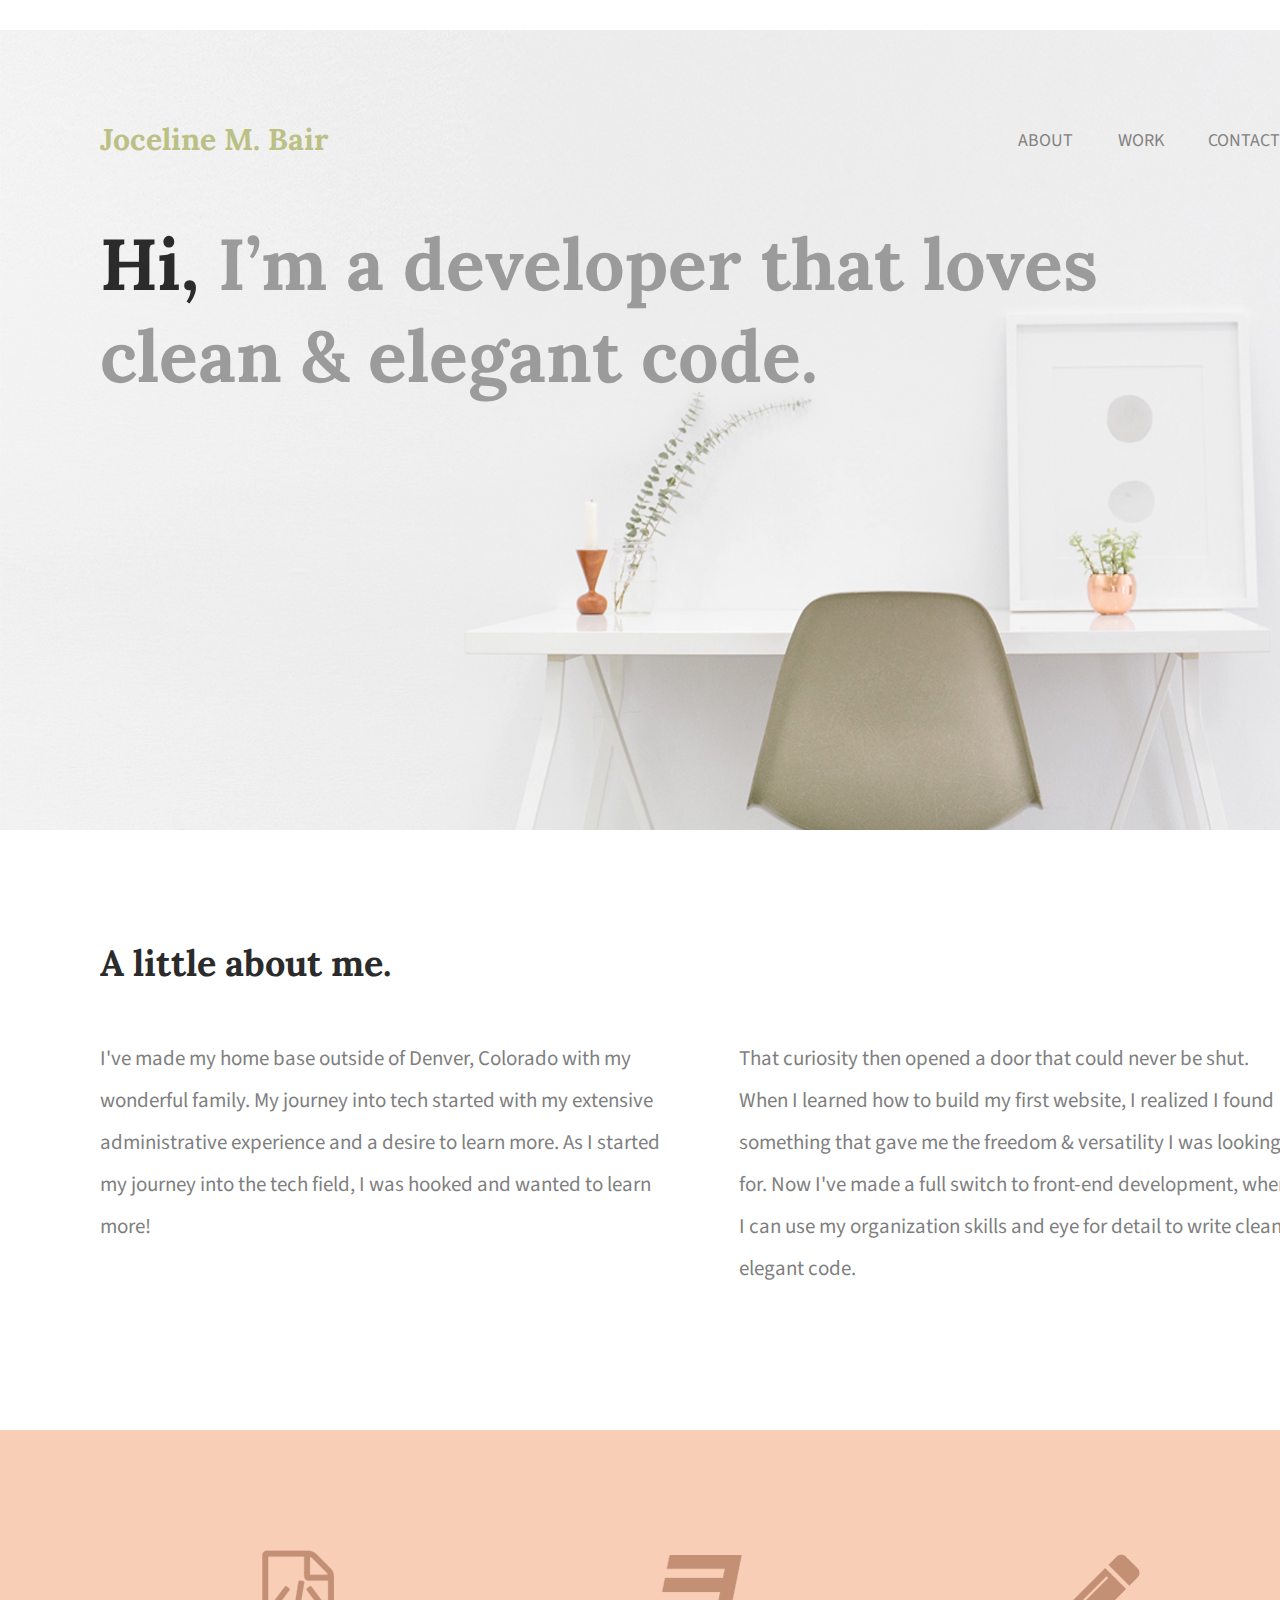
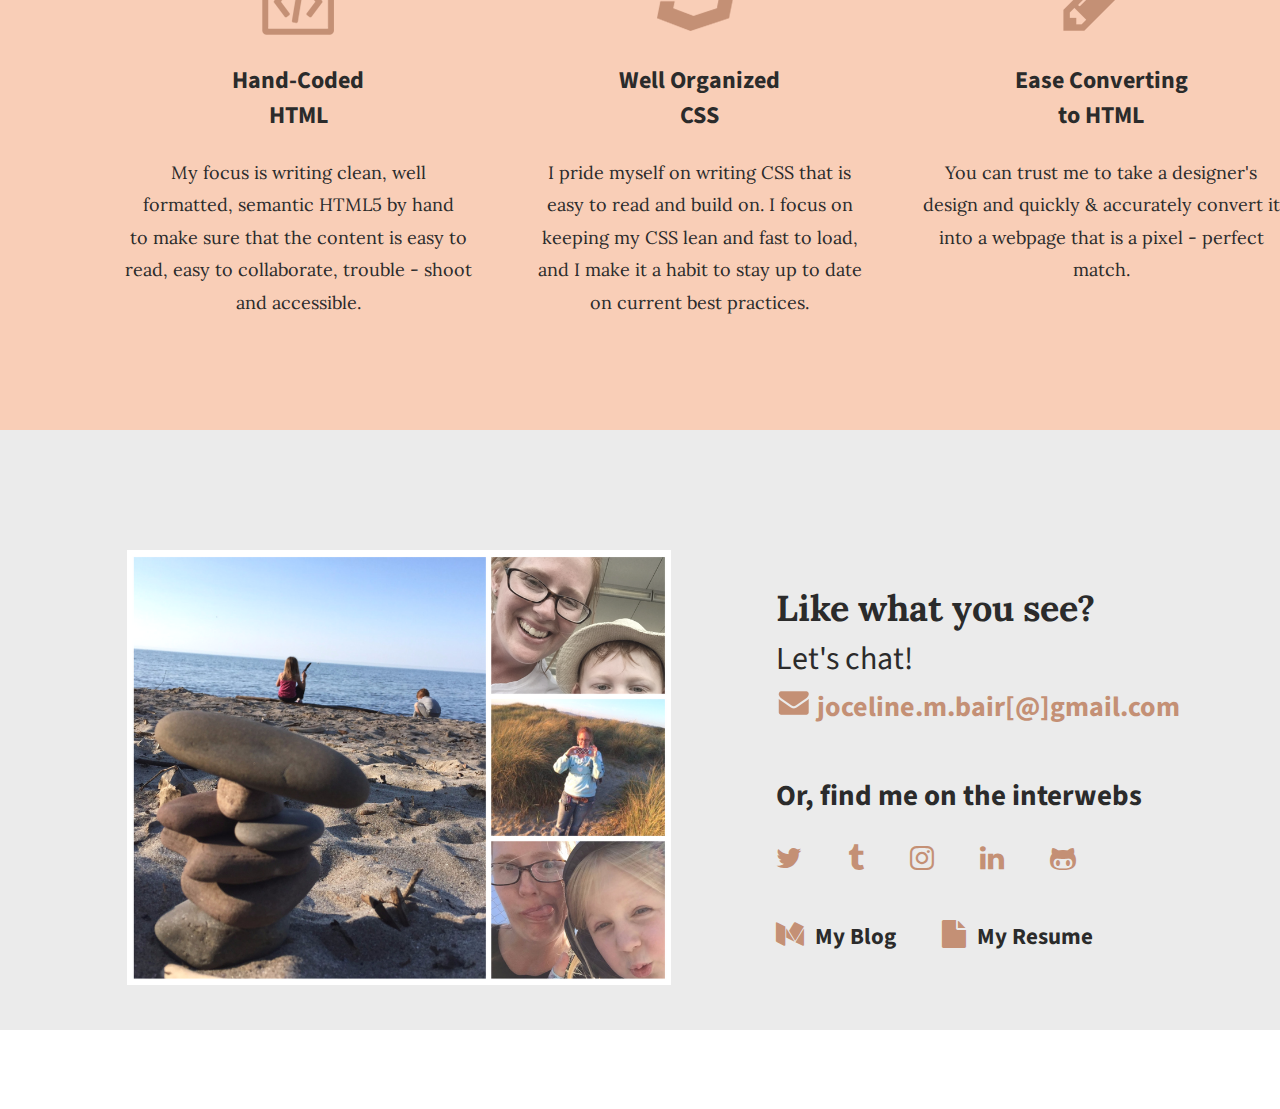
<file: portfolio/index.html>
<!doctype html>
<html>
    <head>
        <meta charset="utf-8">
        <title>Portfolio</title>
        <link rel="stylesheet" href="https://cdnjs.cloudflare.com/ajax/libs/font-awesome/4.7.0/css/font-awesome.min.css" />
        <link rel="stylesheet" href="css/normalize.css" type="text/css" />
        <link rel="stylesheet" href="css/main.css" type="text/css" />
        
    </head>
    <body>
        
       <header class="viewport">
           <div class="content">
               <h3>Joceline M. Bair</h3>
               <nav>
                   <a href="#about">About</a>
                   <a href="#work">Work</a>
                   <a href="#contact">Contact</a>
               </nav>
               <h1><span>Hi,</span> I&rsquo;m a developer that loves<br>clean &amp; elegant code. </h1>
           </div>
       </header> 
       
       <section class="viewport" id="about">
           <div class="content">
               <h2>A little about me.</h2>
               <p>
                  I've made my home base outside of Denver, Colorado with
                  my wonderful family. My journey into tech started with my 
                  extensive administrative experience and a desire to learn more. 
                  As I started my journey into the tech field, 
                  I was hooked and wanted to learn more!
                  
               </p>
               <p>
                 That curiosity then opened a door that could never be shut.
                 When I learned how to build my first website, I realized I 
                 found something that gave me the freedom & versatility I 
                 was looking for. Now I've made a full switch to
                 front-end development, where I can use my organization
                 skills and eye for detail to write clean, elegant code.
               </p>
           </div>
       </section>
       
        <section class="viewport" id="work">
           <div class="content">
               <div class="col-1-3">
                    <img src="img/icon-html.png"/>
                    <h3>Hand-Coded <br>HTML</h3>
                    <p> My focus is writing clean, well<br>
                        formatted, semantic HTML5 by hand<br>
                        to make sure that the content is easy to<br> 
                        read, easy to collaborate, trouble - shoot<br>
                        and accessible.
                    </p>
               </div>
               
                <div class="col-1-3">
                    <img src="img/icon-css.png"/>
                    <h3>Well Organized <br>CSS</h3>
                    <p> I pride myself on writing CSS that is<br>
                        easy to read and build on. I focus on<br>
                        keeping my CSS lean and fast to load,<br>
                        and I make it a habit to stay up to date<br>
                        on current best practices.
                    </p>
               </div>
               
               <div class="col-1-3">
                    <img src="img/icon-pencil.png"/>
                    <h3>Ease Converting <br>to HTML</h3>
                    <p> You can trust me to take a designer's<br>
                        design and quickly & accurately convert it<br>
                        into a webpage that is a pixel - perfect<br>
                        match.
                    </p>
               </div>
            </div>
        </section>
       
        <section class="viewport" id="contact">
            <div class="content">
                <div class="col-1-2">
                   <img src="img/collage.png" id="collage-photo">
                </div>
                <div class="col-1-2">
                    <div class="align-left">
                        <h3>Like what you see?</h3>
                        <h4>Let's chat!</h4>
                    
                        <a href="mailto:joceline.m.bair@gmail.com">
                            <img src="img/icon-envelope.png"/>    
                            joceline.m.bair&#91;&#64;&#93;gmail.com
                        </a>
                        
                        <h5>Or, find me on the interwebs</h5>
                        <a target="_blank" href="https://twitter.com/JocelineBair" class="social">
                            <i class="fa fa-twitter" aria-hidden="true"></i>
                        </a>
                        
                        <a target="_blank" href="http://jozbair-blog.tumblr.com" class="social">
                            <i class="fa fa-tumblr" aria-hidden="true"></i>
                        </a>
                        
                        <a target="_blank" href="https://www.instagram.com/jocelinebair/" class="social">
                            <i class="fa fa-instagram" aria-hidden="true"></i>
                        </a>
                        
                        <a target="_blank" href="https://www.linkedin.com/in/jocelinewojtbaseltd" class="social">
                            <i class="fa fa-linkedin" aria-hidden="true"></i>
                        </a>
                        
                        <a target="_blank" href="https://github.com/JocelineBair" class="social">
                            <i class="fa fa-github-alt" aria-hidden="true"></i>
                        </a>
                        <br>
                        <br>
                        <br>
                        <a target="_blank" href="https://medium.com/@jocelinebair" class="social">
                            <i class="fa fa-medium" aria-hidden="true"></i>
                            <span style="margin-left:5px;color:#2b2b2b;font-size:23px;">My Blog</span>
                        </a>
                        <a target="_blank" href="https://docs.google.com/document/d/1S1RmAJ_mhyXItqauZOs9Pmo9zDvsBCZ5Z6FwwrYzw3g/edit?usp=sharing" class="social">
                            <i class="fa fa-file" aria-hidden="true"></i>
                            <span style="margin-left:5px;color:#2b2b2b;font-size:23px;">My Resume</span>
                        </a>
                    </div>
                </div>
            </div>
       </section>
    
    </body>
</html>
</file>
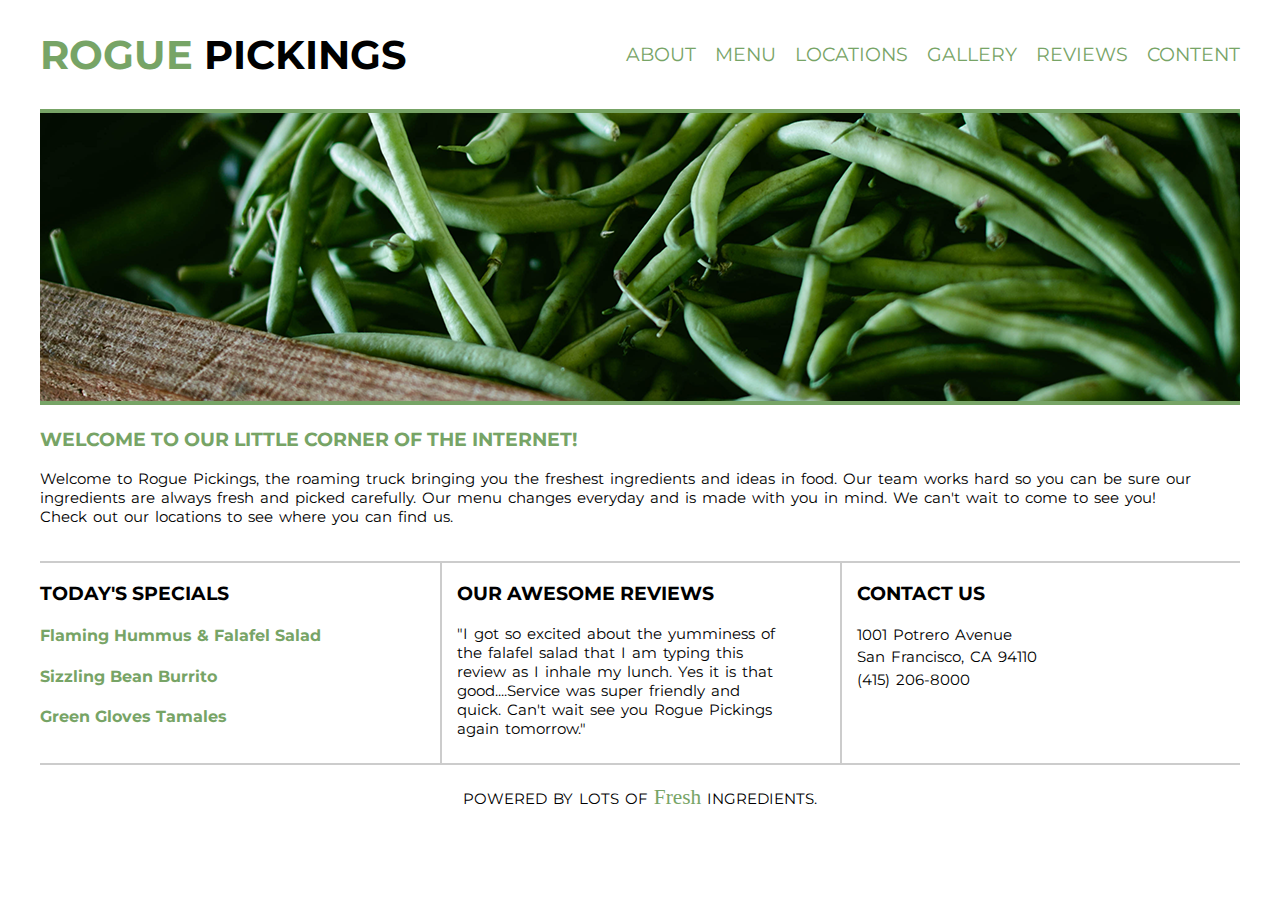
<file: roguepickings/index.html>
<!doctype html>
<html>
    <head>
      <meta charset="utf-8">
      <title>Rogue Website Example</title>
       <link rel="stylesheet" href="css/main.css" type="text/css"/>
    </head>
<body>
    <header>
        <h1><span class="green">ROGUE</span> PICKINGS</h1>
        <nav class="green">
           <a href="#about">ABOUT</a>
           <a href="#menu">MENU</a>
           <a href="#locations">LOCATIONS</a>
           <a href="#gallery">GALLERY</a>
           <a href="#reviews">REVIEWS</a>
           <a href="#content">CONTENT</a>
       </nav>
    </header>
    <section id="heroimage">
            <img src="img/HeroImage.png"/>
    </section>
  
    <section id="about">
        <h3 class="green">Welcome to our little corner of the internet!</h3>
            <p>
                Welcome to Rogue Pickings, the roaming truck bringing you the freshest ingredients and ideas in food. Our team works hard so you can be sure our <br>
                ingredients are always fresh and picked carefully. Our menu changes everyday and is made with you in mind. We can't wait to come to see you!<br> 
                Check out our locations to see where you can find us. 
            </p>
    </section>
    
    <section>
        <div class="col-1-3">
            <h3>Today's Specials</h3>
            <h4 class="green">Flaming Hummus & Falafel Salad</h4>
            <h4 class="green">Sizzling Bean Burrito</h4>
            <h4 class="green">Green Gloves Tamales</h4>
        </div>
   
    
        <div class="col-1-3">
            <h3>Our Awesome Reviews</h3>
            <p>
                "I got so excited about the yumminess of <br>
                the falafel salad that I am typing this <br> 
                review as I inhale my lunch. Yes it is that <br>
                good....Service was super friendly and <br>
                quick. Can't wait see you Rogue Pickings <br>
                again tomorrow."
            <p>
        </div>
    
                    

        <div class="col-1-3">
            <h3>Contact Us</h3>
            <p>
                1001 Potrero Avenue<br>
                San Francisco, CA 94110<br>
                (415) 206-8000<br>
            </p>
        </div>
        
    </section>
    
    <footer>
         <p>
             Powered by lots of <span class="green">Fresh</span> ingredients.
         </p>
        
    </footer>     
               
                    
  
</body>
</html>
</file>
<file: portfolio/css/main.css>
@import url(https://fonts.googleapis.com/css?family=Lora);
@import url(https://fonts.googleapis.com/css?family=Source+Sans+Pro);

.viewport {
    margin: 0px auto;
    width: 1400px;
}

.content {
    width: 1200px;
    margin: 0px auto;
    min-height: 100px;
    overflow: hidden;
}

header {
    height: 800px;
    background-image: url(../img/hero.png);
    background-repeat: no-repeat;
}

header h3 {
    font-family: 'Lora', serif;
    color: #bbc085;
    font-size: 30px;
    display: inline-block;
    margin-top: 90px;
}

header h1 {
    font-family: 'Lora', serif;
    color: #9b9b9b;
    font-size: 72px;
    display: block;
    margin: 30px 0px;
}

header h1>span {
    color: #2b2b2b;
}



header nav {
    display: inline-block;
    float: right;
    margin-top: 90px;
    overflow: hidden;
    line-height: 32px;
}
  
header nav a {
    font-family: 'Source Sans Pro', sans-serif;
    color: #828282;
    font-size: 18px;
    margin: 0px 20px;
    text-transform: uppercase;
    vertical-align: -webkit-baseline-middle;
    text-decoration: none;
}
  
section {
    height: 600px;
}

#about {
    
}

#about h2 {
    font-family: 'Lora', serif;
    color: #2b2b2b;
    font-size: 36px;
    margin-top: 110px;
}

#about p {
    font-family: 'Source Sans Pro', sans-serif;
    color: #7f7f7f;
    font-size: 21px;
    display: inline-block;
    max-width: calc(50% - 40px);
    line-height: 2em;
    vertical-align: top;
}

#about p:first-of-type {
    margin-right: 40px;
}

#about p:last-of-type {
    margin-left: 35px;
}

#work {
    background-color: #F9CEB7;    
}

#work p {
     font-family: 'Lora', serif;
     color: #2b2b2b;
     font-size: 18px;
     text-align: center;
     line-height: 1.8em;
}

#work h3 {
     font-family: 'Source Sans Pro', sans-serif;
     color: #2b2b2b;
     font-size: 24px;
}


#contact {
    background-color: #ebebeb;
}

.col-1-3 {
   width: calc((100% / 3) - 33px);
   padding: 120px 15px;
   display: inline-block;
   text-align: center;
   vertical-align: top;
}

.col-1-2 {
   width: calc((100% / 2) - 33px);
   padding: 120px 15px;
   display: inline-block;
   text-align: center;
   vertical-align: top;
}

#collage-photo {
    width: 544px;
}

a {
    text-decoration: none;
    color: #000;
}

body {
    padding: 30px 0px;
}

#contact .col-1-2 .align-left {
    text-align: left;
    padding: 30px 60px;
}

#contact .col-1-2 .align-left h3 {
    font-family: 'Lora', serif;
    color: #2b2b2b;
    font-size: 36px;
    margin: 5px 0px;
}

#contact .col-1-2 .align-left h4 {
    font-family: 'Source Sans Pro', sans-serif;
    color: #2b2b2b;
    font-size: 32px;
    margin: 5px 0px;
    font-weight: normal;
}

#contact .col-1-2 .align-left a {
    font-family: 'Source Sans Pro', sans-serif;
    color: #c49075;
    font-size: 28px;
    font-weight: bold;
}

#contact .col-1-2 .align-left h5 {
    font-family: 'Source Sans Pro', sans-serif;
    color: #2b2b2b;
    font-size: 29px;
    margin-bottom: .75em;
}

a.social {
    margin-right: 40px;
}
</file>
<file: roguepickings/css/main.css>
@import url(https://fonts.googleapis.com/css?family=Montserrat);
@import url(https://db.onlinewebfonts.com/c/d6ced0df95b7cc53e0eae88817930d08?family=Wisdom+Script+AI);

body {
    width: 1200px;
    margin: 0px auto;
    padding: 30px 0px;
    font-family: 'Montserrat', sans-serif;
}

a {
    text-decoration: none;
    color: inherit;
}

.green {
    color: #77a466;
}

header {
    margin-bottom: 30px;
}

header h1 {
    font-size: 30pt;
    display: inline-block;
    margin: 0px;
}

header nav {
    display: inline-block;
    float: right;
    line-height: 38pt;
}

header nav a {
    display: inline-block;
    margin-left: 15px;
    font-size: 14pt;
}

section#heroimage>img {
    border-top: 4px solid #77a466;
    border-bottom: 4px solid #77a466;
    width: 100%;
}

#about {
    margin-bottom: 35px;
}

#about>h3 {
    text-transform: uppercase;
}

p {
    font-size: 15px;
    word-spacing: 2px;
}

div.col-1-3 {
    width: 33.33%;
    border-top: 2px solid #ccc;
    border-bottom: 2px solid #ccc;
    float: left;
    height: 200px;
}

div.col-1-3:nth-of-type(2), div.col-1-3:nth-of-type(3) {
    padding-left: 15px;
    border-left: 2px solid #ccc; 
    width: calc(33.33% - 17px)
}

div.col-1-3:nth-of-type(3) p {
    line-height: 1.5em;
}

section>div.col-1-3 h3 {
    text-transform: uppercase;
}


section:last-of-type {
    height: 204px;
}

footer {
    margin-top: 20px;
    text-align: center;
    
}

footer>p>span {
    font-family: "Wisdom Script AI";
    font-size: 16pt;
    text-transform: none;
}

footer p {
    text-transform: uppercase;
}
</file>
